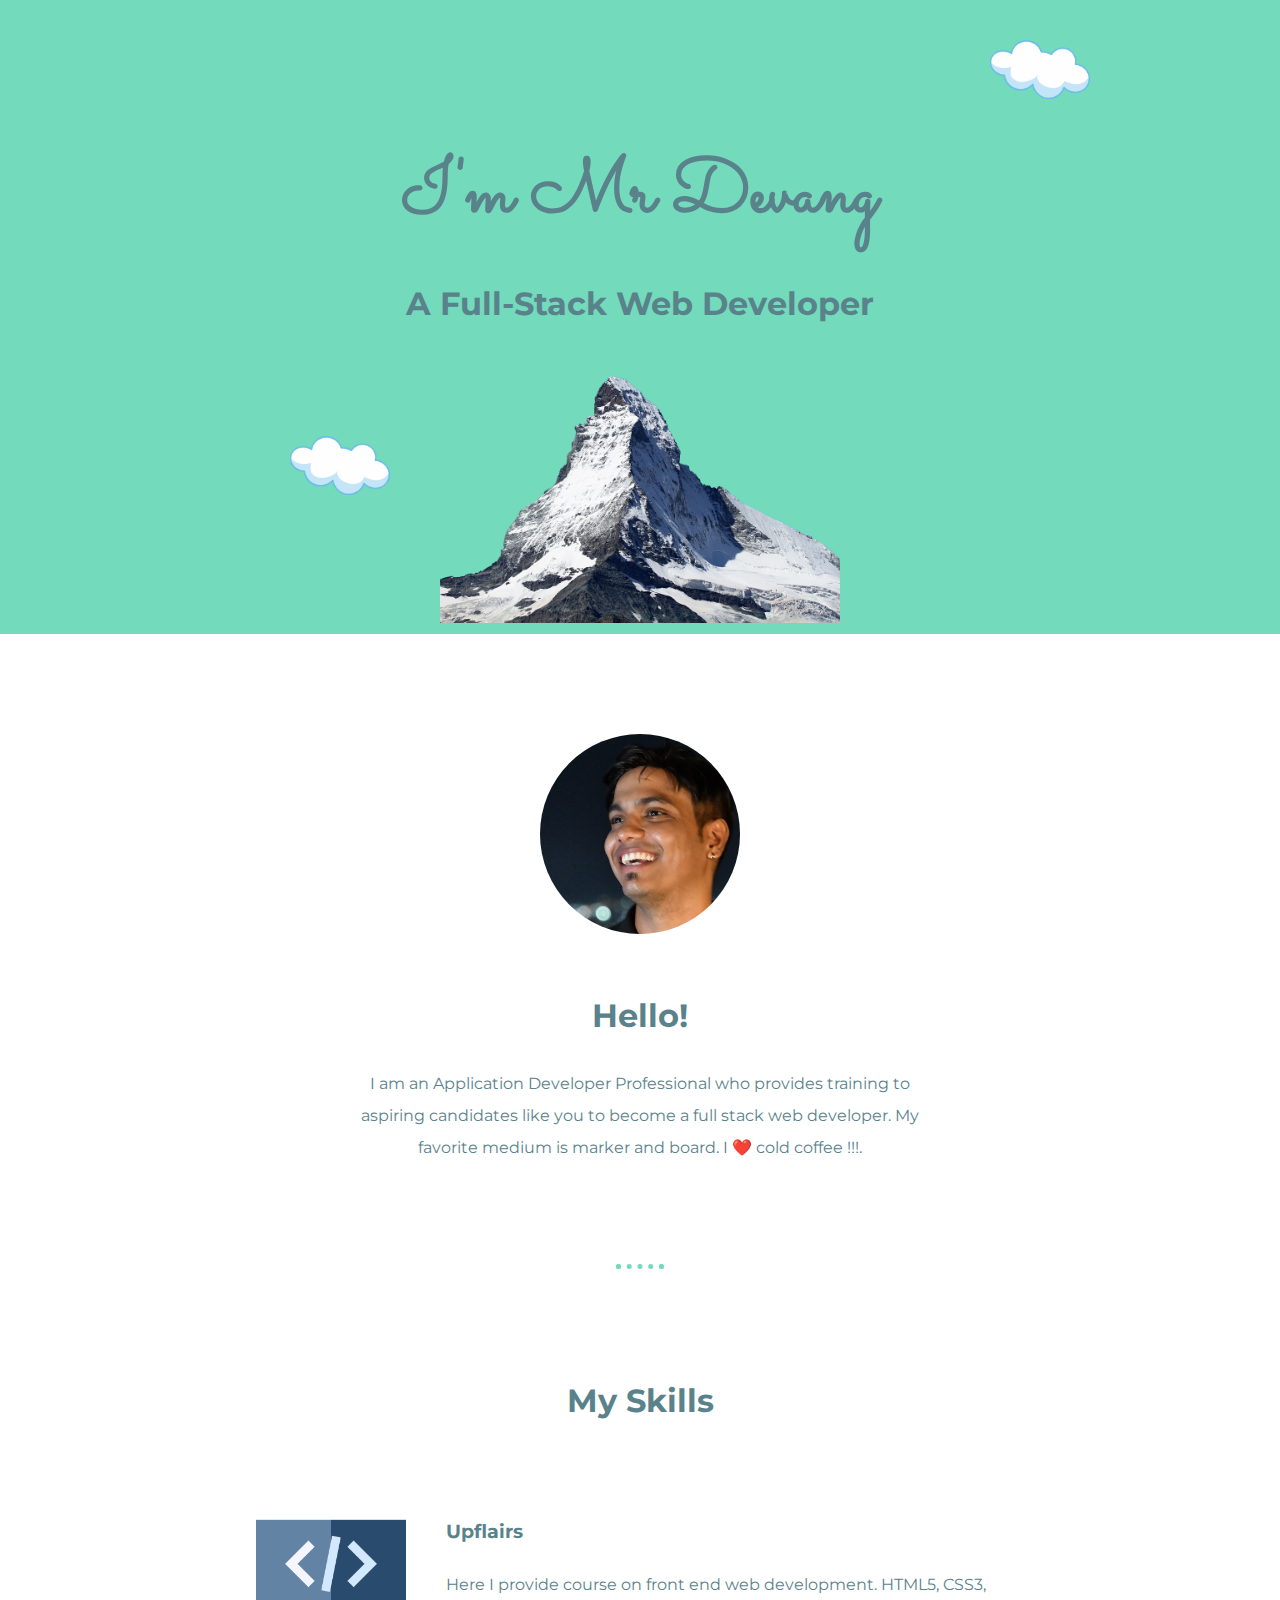
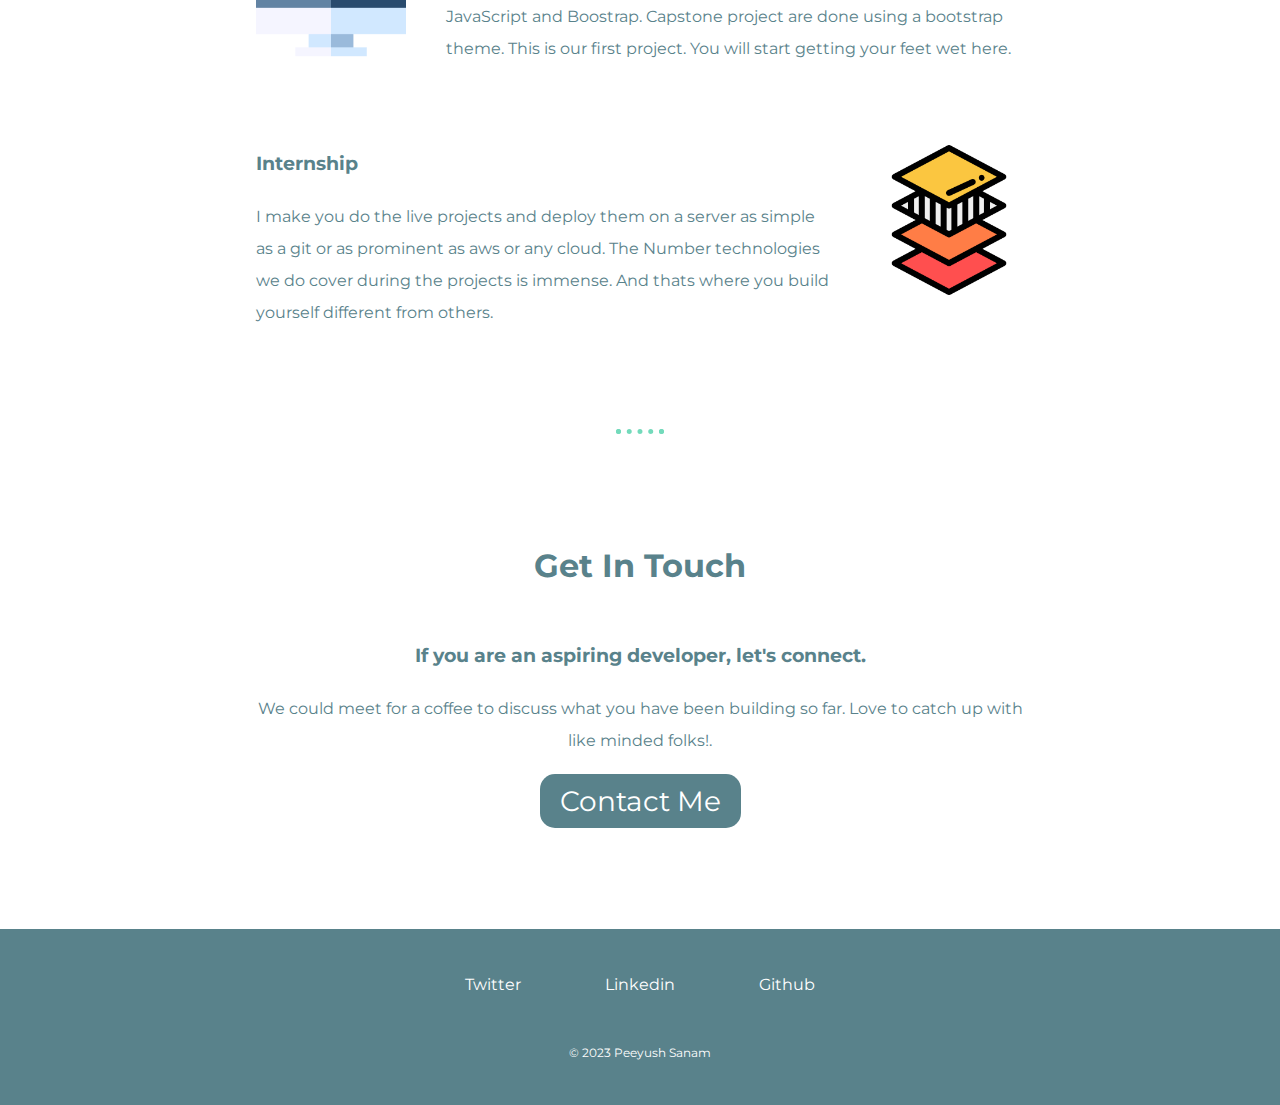
<file: index.html>
<!DOCTYPE html>
<html lang="en">
<head>
    <meta charset="UTF-8">
    <title>Devang Devlia</title>
    <link rel="preconnect" href="https://fonts.googleapis.com">
    <link rel="preconnect" href="https://fonts.gstatic.com" crossorigin>
    <link href="https://fonts.googleapis.com/css2?family=Dancing+Script&family=Lato&family=Montserrat&family=Sacramento&display=swap" rel="stylesheet">

    <link rel="stylesheet" href="practice.css">
</head>
<body>
    <div class="top-section">

        <img src="pngegg.png" class="top-cloud" alt="cloud">

        <h1 class="heading">I'm Mr Devang</h1>
        <h2>A Full-Stack Web Developer</h3>
        
        <img src="pngegg.png" class="bottom-cloud" alt="cloud">
        <img src="pngegg (1).png" class="mountain" alt="mountain">
    </div>

    <div class="middle-section">
        <img class = "profile-pic" src="profile-pic.jpg" alt="Peeyush Sanam">
    
        <h2>Hello!</h2>
        <p class="intro">I am an Application Developer Professional 
            who provides training to aspiring candidates 
            like you to become a full stack web developer. 
            My favorite medium is marker and board. 
            I ❤️ cold coffee !!!.
        </p>

        <hr>

        <h2 class="my-skills">My Skills</h2>

        <div class="skill-row">
            <img class="skill-image left" src="code.png" alt="code">
            <h3>Upflairs</h3>
            <p>Here I provide course on front end web development. 
                HTML5, CSS3, JavaScript and Boostrap. 
                Capstone project are done using a bootstrap theme. 
                This is our first project. You 
                will start getting your feet wet here.
            </p>
        </div>
        
        <div class="skill-row">
            <img class="skill-image right" src="layout.png" alt="layout">
            <h3>Internship</h3>
            <p>I make you do the live projects and deploy them on 
                a server as simple as a git or as prominent as aws 
                or any cloud. The Number technologies we do cover 
                during the projects is immense. And thats where 
                you build yourself different from others.
            </p>
        </div>
        
        <hr>

        <h2>Get In Touch</h2>
        <h3>If you are an aspiring developer, let's connect.</h3>
        <p>We could meet for a coffee to discuss what you have been building so far.
            Love to catch up with like minded folks!.</p>

        <a class="contact" href="mailto:peeyush@upflairs.in">Contact Me</a>

    </div>

    <div class="bottom-section">
        <div class="social">
            <a class="social-link" href="https://twitter.com/sanampeeyush" target="_blank">Twitter</a>
            <a class="social-link" href="https://linkedin.com/in/sanampeeyush" target="_blank">Linkedin</a>
            <a class="social-link" href="https://github.com/sanampeeyush" target="_blank">Github</a>
        </div>

        <p class="copyright">© 2023 Peeyush Sanam</p>

    </div>

    
    
</body>
</html>
</file>
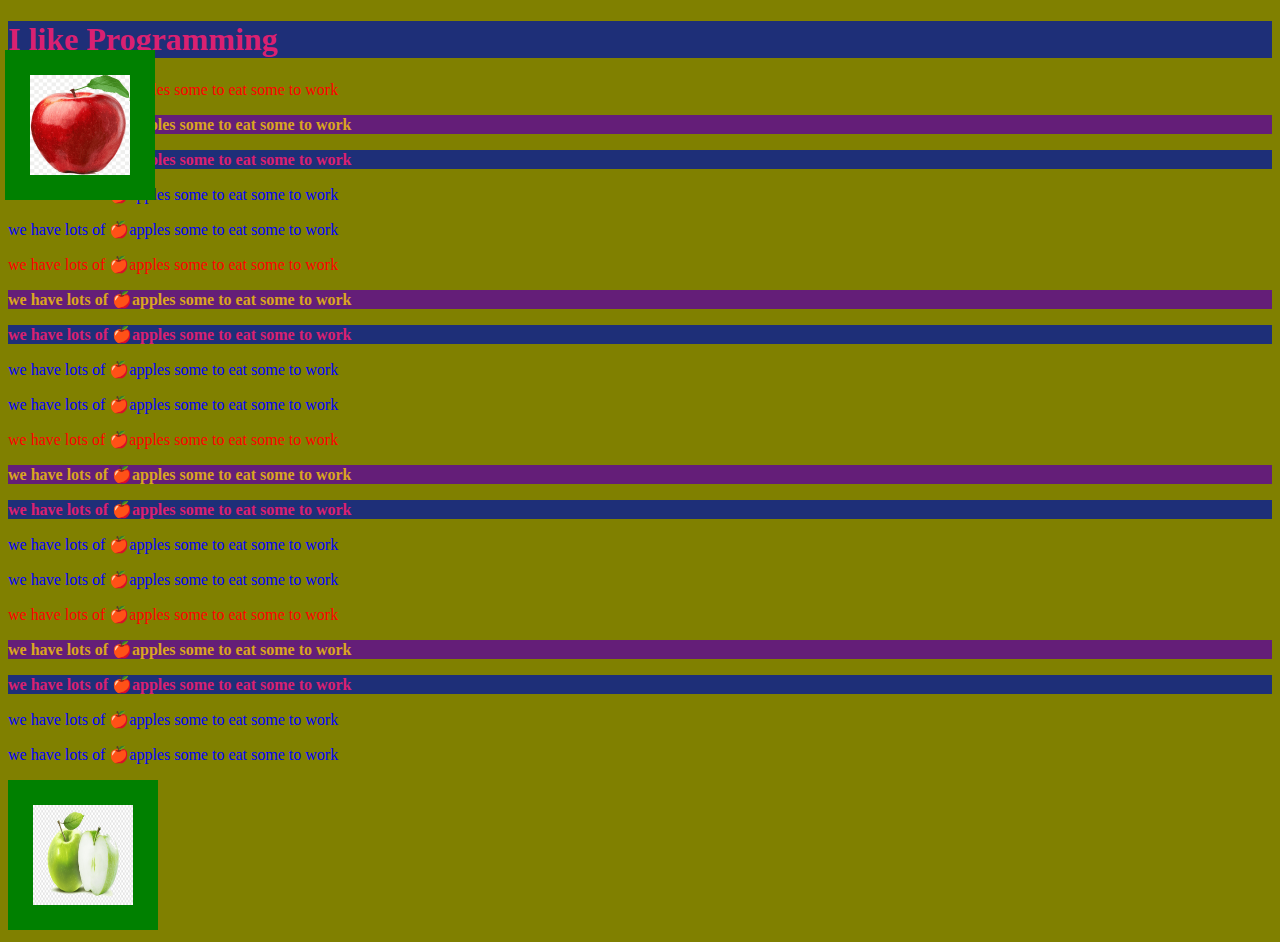
<file: practice.html>
<!DOCTYPE html>
<html lang="en">
<head>
    <meta charset="UTF-8">
    <title>Css Practice Page</title>
    <link rel="stylesheet" href="style.css">
</head>
<body>
    <h1>I like Programming</h1>
    <p class="first_para">we have lots of 🍎apples some to eat some to work</p>
    <p id="special">we have lots of 🍎apples some to eat some to work</p>
    <p class="ekgroup">we have lots of 🍎apples some to eat some to work</p>
    <p>we have lots of 🍎apples some to eat some to work</p>
    <p>we have lots of 🍎<span class="apple">apples</span> some to eat some to work</p>

    <p class="first_para">we have lots of 🍎apples some to eat some to work</p>
    <p id="special">we have lots of 🍎apples some to eat some to work</p>
    <p class="ekgroup">we have lots of 🍎apples some to eat some to work</p>
    <p>we have lots of 🍎apples some to eat some to work</p>
    <p>we have lots of 🍎<span class="apple">apples</span> some to eat some to work</p>
    <p class="first_para">we have lots of 🍎apples some to eat some to work</p>
    <p id="special">we have lots of 🍎apples some to eat some to work</p>
    <p class="ekgroup">we have lots of 🍎apples some to eat some to work</p>
    <p>we have lots of 🍎apples some to eat some to work</p>
    <p>we have lots of 🍎<span class="apple">apples</span> some to eat some to work</p>
    <p class="first_para">we have lots of 🍎apples some to eat some to work</p>
    <p id="special">we have lots of 🍎apples some to eat some to work</p>
    <p class="ekgroup">we have lots of 🍎apples some to eat some to work</p>
    <p>we have lots of 🍎apples some to eat some to work</p>
    <p>we have lots of 🍎<span class="apple">apples</span> some to eat some to work</p>
    <img class="red_apple circular" src="apple.png" alt="Red Apple">
    <img class="red_apple " src="apple.png" alt="Red Apple">
    <img class=" green_apple circular" src="green apple.png" alt="Green Apple">
    <!-- <div class="firstBox"></div>
    <div class="secondbox"></div>
    <div class="thirdbox"></div> -->
</body>
</html>
</file>
<file: practice.css>
:root{
    --primaryColor: #59828b;
    --primaryAccentColor: #5caec0;
    --backgroundColor: #73dabb;
    --myTitleFont:'Dancing Script', cursive;
    --titleFont:'Sacramento', cursive;
    --fontDefaultTextFont: 'Lato', sans-serif;
    --fontDefaultHeading: 'Montserrat', sans-serif; 
}

/* main css */

body{
    margin: 0px;
    color: var(--primaryColor);
    font-family: var(--fontDefaultHeading);
    line-height: 2;
}

h2 {
    font-family: var(--fontDefaultHeading);
    margin: 0;
    font-size: 2.00rem;  /* 1em = 16px */
    padding-bottom: 20px;
}

hr{
    margin-top: 100px;
    margin-bottom: 100px;
    border: dotted var(--backgroundColor) 5px;
    border-bottom: none;
    width: 5%;
}

a{
    text-decoration: none;
    color: white;
}


.top-section{
    background-color: var(--backgroundColor);
    text-align: center;
    padding-top: 120px;
}

.middle-section{
    margin: 50px auto 100px auto;
    text-align: center;
    width: 60%;
}

.bottom-section{
    margin: 0px auto;    
    text-align: center;
    background-color: var(--primaryColor);
}


.heading {
    font-family: var(--titleFont);
    font-size: 4.75rem;    
    margin: 0;
}

.top-cloud{
    position: absolute;
    margin-block-start: -80px;
    margin-left: 350px;
    width: 100px;
}
.bottom-cloud{
    position: absolute;
    margin-block-start: 80px;
    margin-left: -150px;
    width: 100px;
}
.mountain{
    width: 400px;
}
.profile-pic{
    border-radius: 100%;
    width: 200px;
    margin: 100px auto 50px auto; /* TRBL */
    display: block;
}

.intro{
    width: 75%;
    margin: auto;
}

.skill-image{
    width: 150px;
}

.my-skills{
    margin-bottom: 60px;
}

.left{
    float: left;
    margin-right: 40px;
}

.right{
    float: right;
    margin-left: 40px;
}

.skill-row{
    text-align: left;
    margin-bottom: 80px;
}

.contact{
    background-color: var(--primaryColor);
    font-size: 1.75rem;
    padding: 10px 20px;
    border-radius: 15px;
}

.contact:hover{
    background-color: var(--primaryAccentColor);
}

.social{
    padding:40px 0px;
}

.social-link{
    margin: 0px 40px;
}

.social-link:hover{
    color: var(--backgroundColor);
}

.copyright{
    margin: 0;
    padding-bottom: 40px;
    color: white;
    font-size: 0.75rem;
}

/* 
font-family: 'Dancing Script', cursive;
fon/docs/user-guide/hints/hint-detect-css-reflows/composite/t-family: 'Lato', sans-serif;
font-family: 'Montserrat', sans-serif; 
*/
</file>
<file: style.css>
/* tag selector */
body{
    background-color:olive;
}
img{
 width: 100px;
 padding: 25px;
 background-color: green;
 
height:100px;
    
}

p{
    color: blue;
    

}

.first_para{
    color:red;
}

.red_apple{
    position:fixed;
    top:50px;
    left:5px;
}
.green_apple{
    position:sticky;
    top:100px;
    left:5px;

}

.red_apple:hover{
  
    background-color: maroon; 
} 

/* .circular{
    border-radius: 60px;
    color:aqua;
} */
.circular:hover{
    border-radius: 60px;
    background-color: aqua;
    transition: 500ms;
}
#special{
  background-color: rgb(100,30,120);
  color:goldenrod;
  font-weight: bold;
}
.ekgroup,h1{
    font-weight: bold;
    color:rgb(218,32,113);
    background-color: rgb(30, 47, 120);
}
.apple{
    color:blue;
}
.apple:hover{
    
    background-color: gold;
    color:darkgreen;
font-weight: bold;
    

}
.firstBox{
    background-color: navy;
    height:100px;
    width:100px;
}
.secondbox{
    background-color: maroon;
    height: 100px;
    width:100px;
position: relative;
top:-80px;
left:20px;


    /* margin-inline-start: 100px; */
  /*  */
    /* visibility: hidden; */
}
.thirdbox{
    background-color: violet;
    height: 100px;
    width:100px;
    position: relative;
top:-160px;
left:40px;
    
    /* margin-inline-start: 200px;
    margin-block-start: -200px; */
}
</file>
